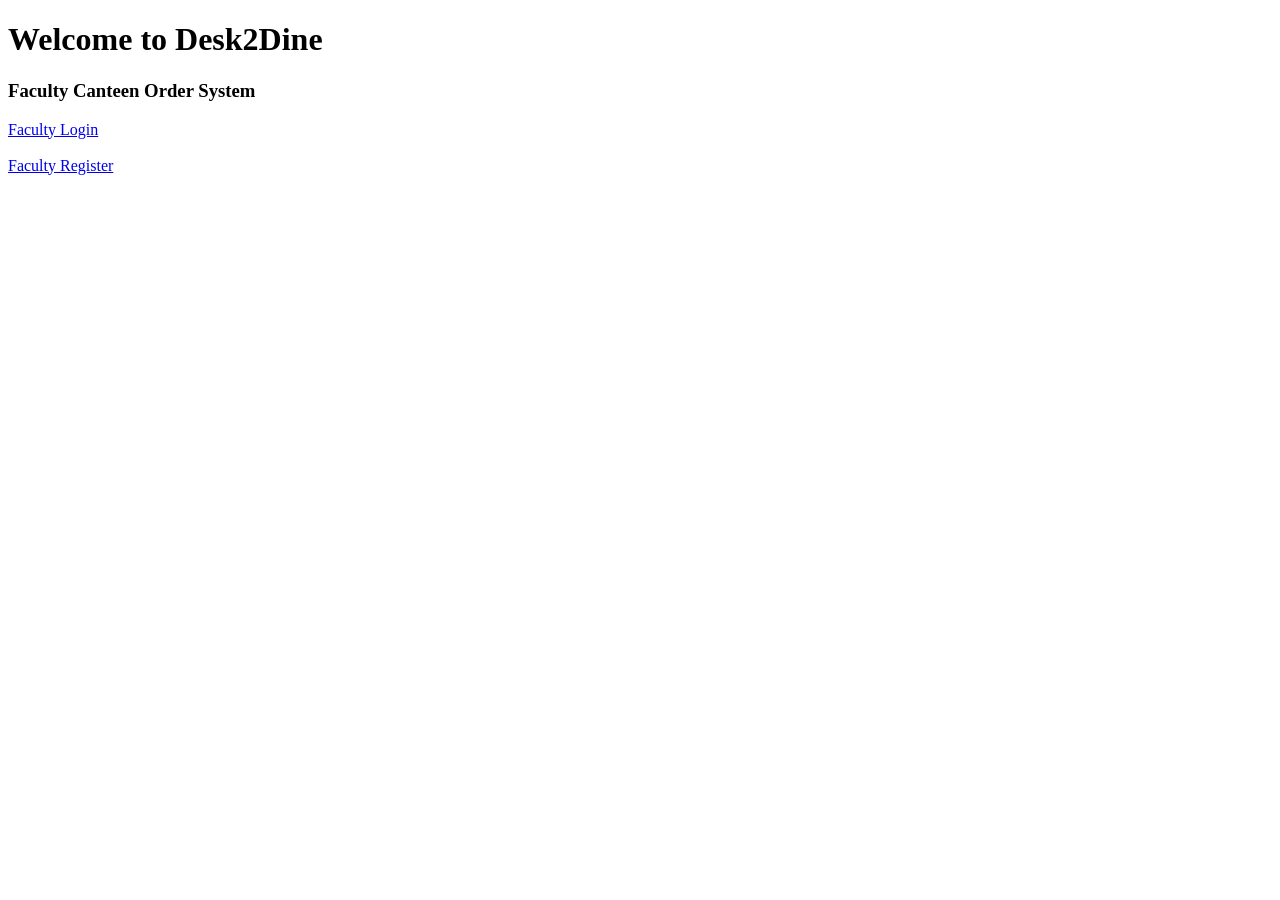
<file: desk2dine/src/main/resources/templates/index.html>
<!DOCTYPE html>
<html>

<head>

<meta charset="UTF-8">

<title>Desk2Dine</title>

</head>

<body>

<h1>Welcome to Desk2Dine</h1>

<h3>Faculty Canteen Order System</h3>

<a href="/faculty/login">Faculty Login</a>

<br><br>

<a href="/faculty/register">Faculty Register</a>

</body>

</html>
</file>
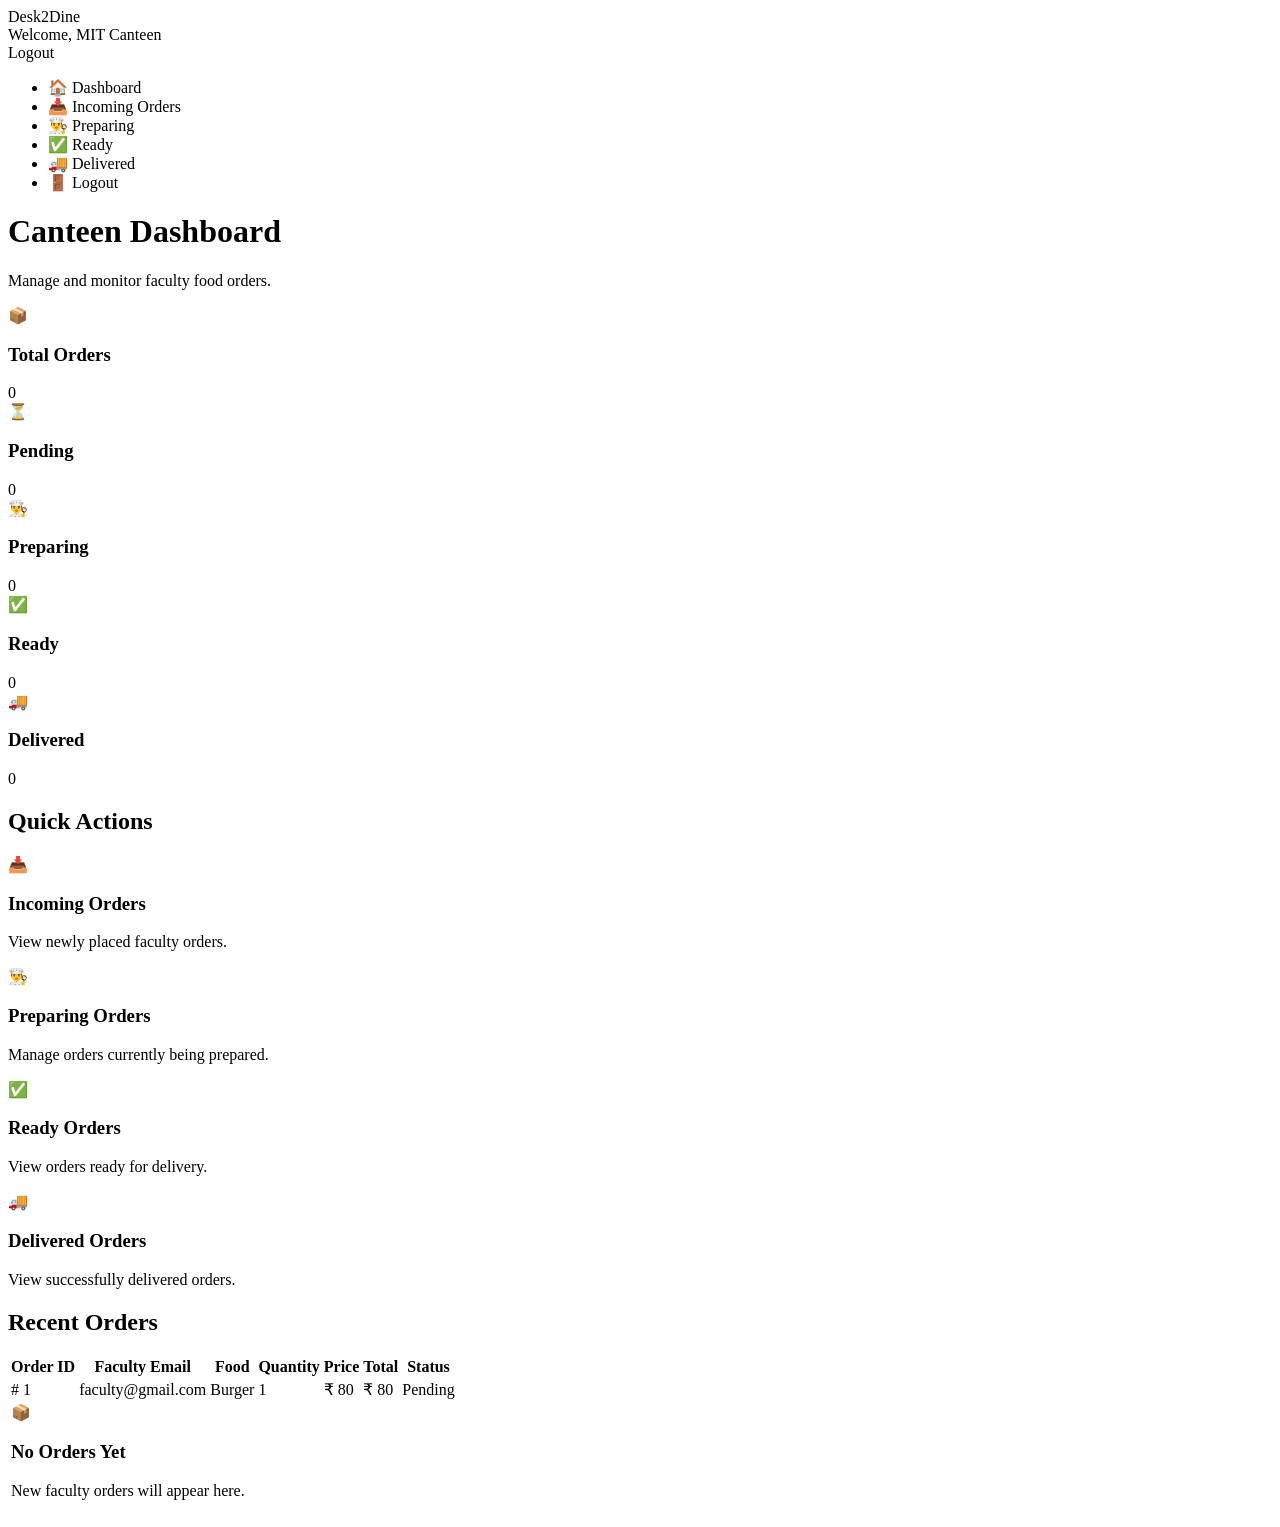
<file: desk2dine/src/main/resources/templates/canteen/canteen-dashboard.html>
<!DOCTYPE html>
<html lang="en"
      xmlns:th="http://www.thymeleaf.org">

<head>

    <meta charset="UTF-8">

    <meta name="viewport"
          content="width=device-width, initial-scale=1.0">

    <title>Canteen Dashboard | Desk2Dine</title>


    <!-- =====================================================
         GOOGLE FONT
    ====================================================== -->

    <link rel="preconnect"
          href="https://fonts.googleapis.com">

    <link rel="preconnect"
          href="https://fonts.gstatic.com"
          crossorigin>

    <link href="https://fonts.googleapis.com/css2?family=Poppins:wght@400;500;600;700&display=swap"
          rel="stylesheet">


    <!-- =====================================================
         CANTEEN DASHBOARD CSS
    ====================================================== -->

    <link rel="stylesheet"
          th:href="@{/css/canteen/canteen-dashboard.css}">

</head>


<body>


<!-- =====================================================
     NAVBAR
====================================================== -->

<nav class="navbar">


    <!-- LOGO -->

    <div class="logo">

        Desk<span>2Dine</span>

    </div>


    <!-- RIGHT SIDE -->

    <div class="nav-right">


        <!-- CANTEEN NAME -->

        <div class="canteen-name">

            Welcome,

            <span th:text="${canteen.name}">
                MIT Canteen
            </span>

        </div>


        <!-- LOGOUT -->

        <a th:href="@{/canteen/logout}"
           class="logout-btn">

            Logout

        </a>

    </div>

</nav>



<!-- =====================================================
     SIDEBAR
====================================================== -->

<aside class="sidebar">


    <ul>


        <!-- =================================================
             DASHBOARD
        ================================================== -->

        <li>

            <a th:href="@{/canteen/dashboard}"
               class="active">

                🏠 Dashboard

            </a>

        </li>



        <!-- =================================================
             INCOMING ORDERS
        ================================================== -->

        <li>

            <a th:href="@{/canteen/incoming-orders}">

                📥 Incoming Orders

            </a>

        </li>



        <!-- =================================================
             PREPARING
        ================================================== -->

        <li>

            <a th:href="@{/canteen/preparing}">

                👨‍🍳 Preparing

            </a>

        </li>



        <!-- =================================================
             READY
        ================================================== -->

        <li>

            <a th:href="@{/canteen/ready}">

                ✅ Ready

            </a>

        </li>



        <!-- =================================================
             DELIVERED
        ================================================== -->

        <li>

            <a th:href="@{/canteen/delivered}">

                🚚 Delivered

            </a>

        </li>



        <!-- =================================================
             LOGOUT
        ================================================== -->

        <li>

            <a th:href="@{/canteen/logout}">

                🚪 Logout

            </a>

        </li>


    </ul>

</aside>



<!-- =====================================================
     MAIN CONTENT
====================================================== -->

<main class="main-content">


    <!-- =================================================
         PAGE HEADING
    ================================================== -->

    <h1>

        Canteen Dashboard

    </h1>


    <p class="subtitle">

        Manage and monitor faculty food orders.

    </p>



    <!-- =================================================
         STATISTICS CARDS
    ================================================== -->

    <div class="dashboard-cards">


        <!-- =================================================
             TOTAL ORDERS
        ================================================== -->

        <div class="stat-card">


            <div class="stat-icon">

                📦

            </div>


            <h3>

                Total Orders

            </h3>


            <div class="number"
                 th:text="${totalOrders}">

                0

            </div>


        </div>



        <!-- =================================================
             PENDING ORDERS
        ================================================== -->

        <div class="stat-card">


            <div class="stat-icon">

                ⏳

            </div>


            <h3>

                Pending

            </h3>


            <div class="number"
                 th:text="${pendingOrders}">

                0

            </div>


        </div>



        <!-- =================================================
             PREPARING ORDERS
        ================================================== -->

        <div class="stat-card">


            <div class="stat-icon">

                👨‍🍳

            </div>


            <h3>

                Preparing

            </h3>


            <div class="number"
                 th:text="${preparingOrders}">

                0

            </div>


        </div>



        <!-- =================================================
             READY ORDERS
        ================================================== -->

        <div class="stat-card">


            <div class="stat-icon">

                ✅

            </div>


            <h3>

                Ready

            </h3>


            <div class="number"
                 th:text="${readyOrders}">

                0

            </div>


        </div>



        <!-- =================================================
             DELIVERED ORDERS
        ================================================== -->

        <div class="stat-card">


            <div class="stat-icon">

                🚚

            </div>


            <h3>

                Delivered

            </h3>


            <div class="number"
                 th:text="${deliveredOrders}">

                0

            </div>


        </div>


    </div>



    <!-- =====================================================
         QUICK ACTIONS
    ====================================================== -->

    <section class="dashboard-section">


        <h2>

            Quick Actions

        </h2>



        <div class="quick-actions">


            <!-- =================================================
                 INCOMING ORDERS
            ================================================== -->

            <a th:href="@{/canteen/incoming-orders}"
               class="action-card">


                <div class="icon">

                    📥

                </div>


                <h3>

                    Incoming Orders

                </h3>


                <p>

                    View newly placed faculty orders.

                </p>


            </a>



            <!-- =================================================
                 PREPARING ORDERS
            ================================================== -->

            <a th:href="@{/canteen/preparing}"
               class="action-card">


                <div class="icon">

                    👨‍🍳

                </div>


                <h3>

                    Preparing Orders

                </h3>


                <p>

                    Manage orders currently being prepared.

                </p>


            </a>



            <!-- =================================================
                 READY ORDERS
            ================================================== -->

            <a th:href="@{/canteen/ready}"
               class="action-card">


                <div class="icon">

                    ✅

                </div>


                <h3>

                    Ready Orders

                </h3>


                <p>

                    View orders ready for delivery.

                </p>


            </a>



            <!-- =================================================
                 DELIVERED ORDERS
            ================================================== -->

            <a th:href="@{/canteen/delivered}"
               class="action-card">


                <div class="icon">

                    🚚

                </div>


                <h3>

                    Delivered Orders

                </h3>


                <p>

                    View successfully delivered orders.

                </p>


            </a>


        </div>

    </section>



    <!-- =====================================================
         RECENT ORDERS
    ====================================================== -->

    <section class="dashboard-section">


        <h2>

            Recent Orders

        </h2>



        <div class="table-container">


            <table class="order-table">


                <!-- =================================================
                     TABLE HEADER
                ================================================== -->

                <thead>

                <tr>


                    <th>

                        Order ID

                    </th>


                    <th>

                        Faculty Email

                    </th>


                    <th>

                        Food

                    </th>


                    <th>

                        Quantity

                    </th>


                    <th>

                        Price

                    </th>


                    <th>

                        Total

                    </th>


                    <th>

                        Status

                    </th>


                </tr>

                </thead>



                <!-- =================================================
                     TABLE BODY
                ================================================== -->

                <tbody>


                <!-- =================================================
                     ORDER LIST
                ================================================== -->

                <tr th:each="order : ${orderList}">


                    <!-- ORDER ID -->

                    <td>

                        #

                        <span th:text="${order.orderId}">

                            1

                        </span>

                    </td>



                    <!-- FACULTY EMAIL -->

                    <td th:text="${order.facultyEmail}">

                        faculty@gmail.com

                    </td>



                    <!-- FOOD NAME -->

                    <td th:text="${order.foodName}">

                        Burger

                    </td>



                    <!-- QUANTITY -->

                    <td th:text="${order.quantity}">

                        1

                    </td>



                    <!-- PRICE -->

                    <td>

                        ₹

                        <span th:text="${order.price}">

                            80

                        </span>

                    </td>



                    <!-- TOTAL -->

                    <td>

                        ₹

                        <span th:text="${order.total}">

                            80

                        </span>

                    </td>



                    <!-- STATUS -->

                    <td>


                        <span class="status"


                              th:classappend="${

                              order.status == 'Pending'

                              ? ' pending'


                              : order.status == 'Preparing'

                              ? ' preparing'


                              : order.status == 'Ready'

                              ? ' ready'


                              : order.status == 'Delivered'

                              ? ' delivered'


                              : order.status == 'Completed'

                              ? ' completed'


                              : ''

                              }"


                              th:text="${order.status}">

                            Pending

                        </span>


                    </td>


                </tr>



                <!-- =================================================
                     EMPTY ORDER STATE
                ================================================== -->

                <tr th:if="${#lists.isEmpty(orderList)}">


                    <td colspan="7">


                        <div class="empty-state">


                            <div class="empty-icon">

                                📦

                            </div>


                            <h3>

                                No Orders Yet

                            </h3>


                            <p>

                                New faculty orders will appear here.

                            </p>


                        </div>


                    </td>


                </tr>


                </tbody>


            </table>


        </div>


    </section>



</main>


</body>

</html>
</file>
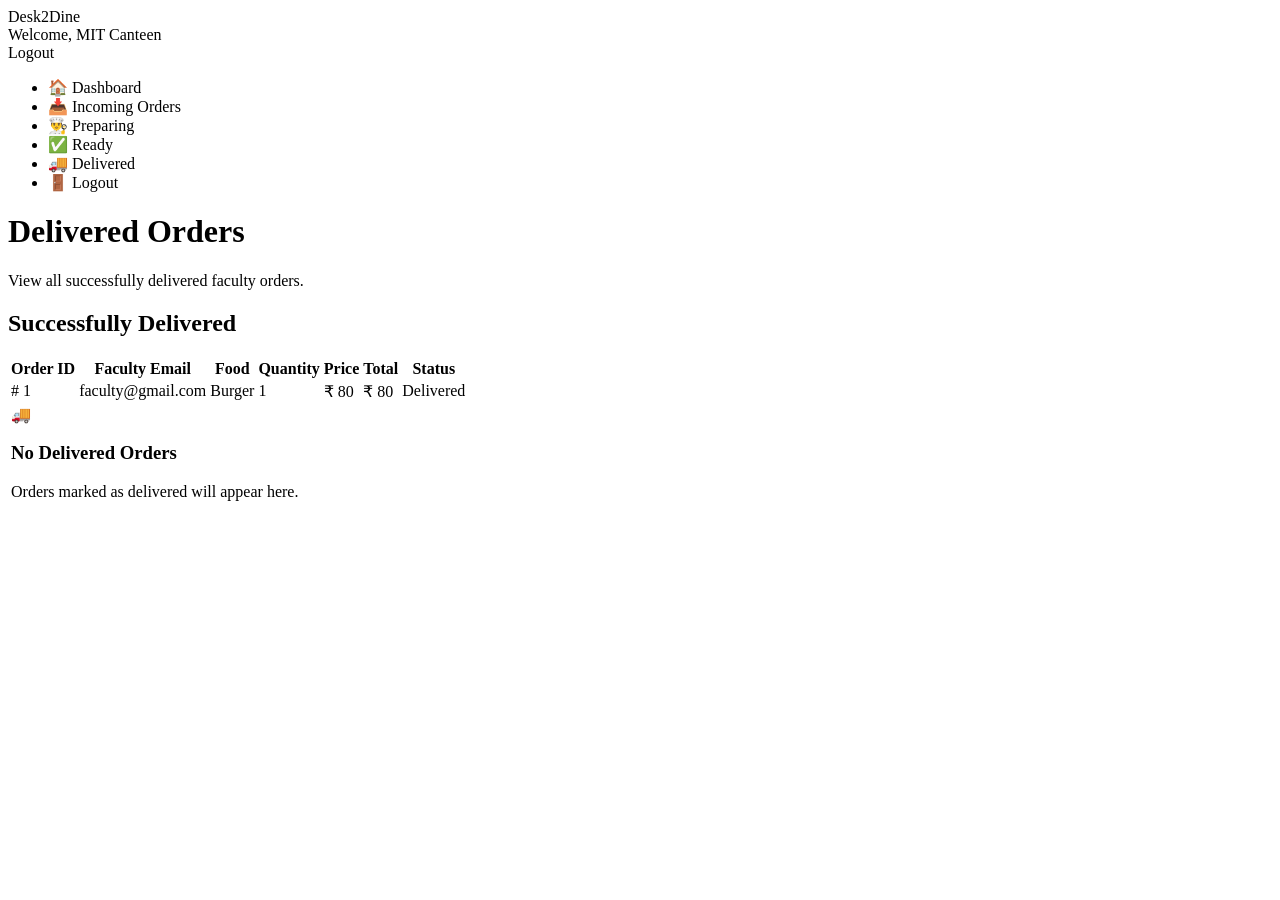
<file: desk2dine/src/main/resources/templates/canteen/canteen-delivered.html>
<!DOCTYPE html>
<html lang="en"
      xmlns:th="http://www.thymeleaf.org">

<head>

    <meta charset="UTF-8">

    <meta name="viewport"
          content="width=device-width, initial-scale=1.0">

    <title>Delivered Orders | Desk2Dine</title>


    <!-- Google Font -->

    <link rel="preconnect"
          href="https://fonts.googleapis.com">

    <link rel="preconnect"
          href="https://fonts.gstatic.com"
          crossorigin>

    <link href="https://fonts.googleapis.com/css2?family=Poppins:wght@400;500;600;700&display=swap"
          rel="stylesheet">


    <!-- Dashboard CSS -->

    <link rel="stylesheet"
          th:href="@{/css/canteen/canteen-dashboard.css}">

</head>


<body>


<!-- =====================================================
     NAVBAR
===================================================== -->

<nav class="navbar">

    <div class="logo">

        Desk<span>2Dine</span>

    </div>


    <div class="nav-right">

        <div class="canteen-name">

            Welcome,

            <span th:text="${canteen.name}">
                MIT Canteen
            </span>

        </div>


        <a th:href="@{/canteen/logout}"
           class="logout-btn">

            Logout

        </a>

    </div>

</nav>



<!-- =====================================================
     SIDEBAR
===================================================== -->

<aside class="sidebar">

    <ul>


        <!-- Dashboard -->

        <li>

            <a th:href="@{/canteen/dashboard}">

                🏠 Dashboard

            </a>

        </li>



        <!-- Incoming Orders -->

        <li>

            <a th:href="@{/canteen/incoming-orders}">

                📥 Incoming Orders

            </a>

        </li>



        <!-- Preparing -->

        <li>

            <a th:href="@{/canteen/preparing}">

                👨‍🍳 Preparing

            </a>

        </li>



        <!-- Ready -->

        <li>

            <a th:href="@{/canteen/ready}">

                ✅ Ready

            </a>

        </li>



        <!-- Delivered -->

        <li>

            <a th:href="@{/canteen/delivered}"
               class="active">

                🚚 Delivered

            </a>

        </li>



        <!-- Logout -->

        <li>

            <a th:href="@{/canteen/logout}">

                🚪 Logout

            </a>

        </li>


    </ul>

</aside>



<!-- =====================================================
     MAIN CONTENT
===================================================== -->

<main class="main-content">


    <!-- Page Heading -->

    <h1>

        Delivered Orders

    </h1>


    <p class="subtitle">

        View all successfully delivered faculty orders.

    </p>



    <!-- =================================================
         DELIVERED ORDERS SECTION
    ================================================== -->

    <section class="dashboard-section">


        <h2>

            Successfully Delivered

        </h2>



        <!-- Table -->

        <div class="table-container">


            <table class="order-table">


                <!-- ================= HEADER ================= -->

                <thead>

                <tr>

                    <th>
                        Order ID
                    </th>

                    <th>
                        Faculty Email
                    </th>

                    <th>
                        Food
                    </th>

                    <th>
                        Quantity
                    </th>

                    <th>
                        Price
                    </th>

                    <th>
                        Total
                    </th>

                    <th>
                        Status
                    </th>

                </tr>

                </thead>



                <!-- ================= BODY ================= -->

                <tbody>


                <!-- =================================================
                     DELIVERED ORDERS
                ================================================== -->

                <tr th:each="order : ${orderList}">


                    <!-- Order ID -->

                    <td>

                        #

                        <span th:text="${order.orderId}">

                            1

                        </span>

                    </td>



                    <!-- Faculty Email -->

                    <td th:text="${order.facultyEmail}">

                        faculty@gmail.com

                    </td>



                    <!-- Food -->

                    <td th:text="${order.foodName}">

                        Burger

                    </td>



                    <!-- Quantity -->

                    <td th:text="${order.quantity}">

                        1

                    </td>



                    <!-- Price -->

                    <td>

                        ₹

                        <span th:text="${order.price}">

                            80

                        </span>

                    </td>



                    <!-- Total -->

                    <td>

                        ₹

                        <span th:text="${order.total}">

                            80

                        </span>

                    </td>



                    <!-- Status -->

                    <td>

                        <span class="status delivered"
                              th:text="${order.status}">

                            Delivered

                        </span>

                    </td>


                </tr>



                <!-- =================================================
                     EMPTY STATE
                ================================================== -->

                <tr th:if="${#lists.isEmpty(orderList)}">


                    <td colspan="7">


                        <div class="empty-state">


                            <div class="empty-icon">

                                🚚

                            </div>


                            <h3>

                                No Delivered Orders

                            </h3>


                            <p>

                                Orders marked as delivered will appear here.

                            </p>


                        </div>


                    </td>


                </tr>


                </tbody>


            </table>


        </div>


    </section>


</main>


</body>

</html>
</file>
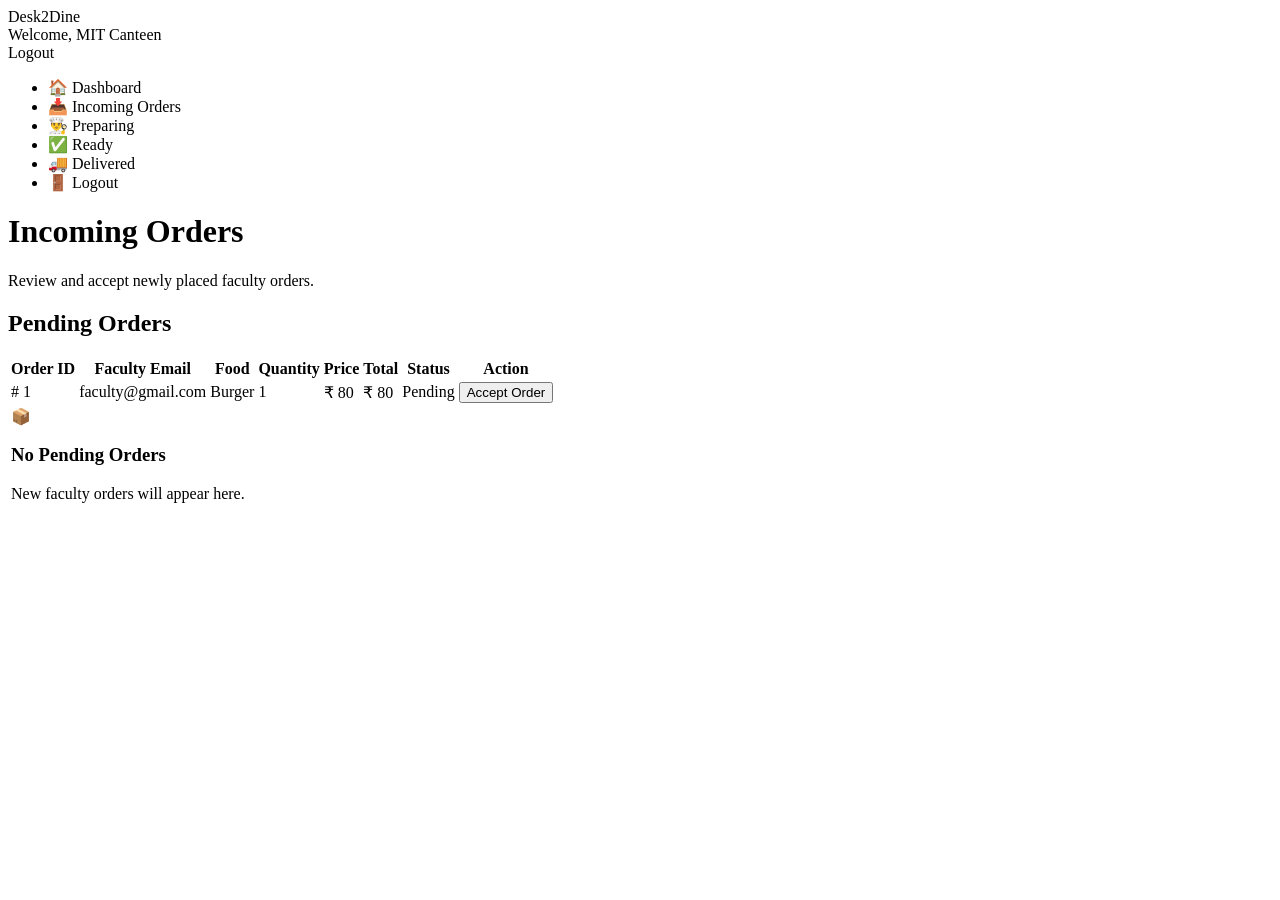
<file: desk2dine/src/main/resources/templates/canteen/canteen-incoming-orders.html>
<!DOCTYPE html>
<html lang="en"
      xmlns:th="http://www.thymeleaf.org">

<head>

    <meta charset="UTF-8">

    <meta name="viewport"
          content="width=device-width, initial-scale=1.0">

    <title>Incoming Orders | Desk2Dine</title>


    <!-- Google Font -->

    <link rel="preconnect"
          href="https://fonts.googleapis.com">

    <link rel="preconnect"
          href="https://fonts.gstatic.com"
          crossorigin>

    <link href="https://fonts.googleapis.com/css2?family=Poppins:wght@400;500;600;700&display=swap"
          rel="stylesheet">


    <!-- Dashboard CSS -->

    <link rel="stylesheet"
          th:href="@{/css/canteen/canteen-dashboard.css}">

</head>


<body>


<!-- =====================================================
     NAVBAR
===================================================== -->

<nav class="navbar">

    <!-- LOGO -->

    <div class="logo">

        Desk<span>2Dine</span>

    </div>


    <!-- RIGHT SIDE -->

    <div class="nav-right">

        <div class="canteen-name">

            Welcome,

            <span th:text="${canteen.name}">
                MIT Canteen
            </span>

        </div>


        <a th:href="@{/canteen/logout}"
           class="logout-btn">

            Logout

        </a>

    </div>

</nav>



<!-- =====================================================
     SIDEBAR
===================================================== -->

<aside class="sidebar">

    <ul>


        <!-- DASHBOARD -->

        <li>

            <a th:href="@{/canteen/dashboard}">

                🏠 Dashboard

            </a>

        </li>



        <!-- INCOMING ORDERS -->

        <li>

            <a th:href="@{/canteen/incoming-orders}"
               class="active">

                📥 Incoming Orders

            </a>

        </li>



        <!-- PREPARING -->

        <li>

            <a th:href="@{/canteen/preparing}">

                👨‍🍳 Preparing

            </a>

        </li>



        <!-- READY -->

        <li>

            <a th:href="@{/canteen/ready}">

                ✅ Ready

            </a>

        </li>



        <!-- DELIVERED -->

        <li>

            <a th:href="@{/canteen/delivered}">

                🚚 Delivered

            </a>

        </li>



        <!-- LOGOUT -->

        <li>

            <a th:href="@{/canteen/logout}">

                🚪 Logout

            </a>

        </li>


    </ul>

</aside>



<!-- =====================================================
     MAIN CONTENT
===================================================== -->

<main class="main-content">


    <!-- PAGE HEADING -->

    <h1>

        Incoming Orders

    </h1>


    <p class="subtitle">

        Review and accept newly placed faculty orders.

    </p>



    <!-- =================================================
         PENDING ORDERS SECTION
    ================================================== -->

    <section class="dashboard-section">


        <h2>

            Pending Orders

        </h2>



        <!-- =================================================
             TABLE
        ================================================== -->

        <div class="table-container">


            <table class="order-table">


                <!-- TABLE HEADER -->

                <thead>

                <tr>

                    <th>
                        Order ID
                    </th>

                    <th>
                        Faculty Email
                    </th>

                    <th>
                        Food
                    </th>

                    <th>
                        Quantity
                    </th>

                    <th>
                        Price
                    </th>

                    <th>
                        Total
                    </th>

                    <th>
                        Status
                    </th>

                    <th>
                        Action
                    </th>

                </tr>

                </thead>



                <!-- TABLE BODY -->

                <tbody>


                <!-- =================================================
                     ORDER ROW
                ================================================== -->

                <tr th:each="order : ${orderList}">


                    <!-- ORDER ID -->

                    <td>

                        #

                        <span th:text="${order.orderId}">

                            1

                        </span>

                    </td>



                    <!-- FACULTY EMAIL -->

                    <td th:text="${order.facultyEmail}">

                        faculty@gmail.com

                    </td>



                    <!-- FOOD -->

                    <td th:text="${order.foodName}">

                        Burger

                    </td>



                    <!-- QUANTITY -->

                    <td th:text="${order.quantity}">

                        1

                    </td>



                    <!-- PRICE -->

                    <td>

                        ₹

                        <span th:text="${order.price}">

                            80

                        </span>

                    </td>



                    <!-- TOTAL -->

                    <td>

                        ₹

                        <span th:text="${order.total}">

                            80

                        </span>

                    </td>



                    <!-- STATUS -->

                    <td>

                        <span class="status pending"
                              th:text="${order.status}">

                            Pending

                        </span>

                    </td>



                    <!-- ACTION -->

                    <td>


                        <!--
                            Pending Order
                            ↓
                            Accept Order
                            ↓
                            Preparing
                        -->

                        <form th:if="${order.status == 'Pending'}"
                              th:action="@{/canteen/update-status}"
                              method="post">


                            <!-- ORDER ID -->

                            <input type="hidden"
                                   name="orderId"
                                   th:value="${order.orderId}">


                            <!-- NEW STATUS -->

                            <input type="hidden"
                                   name="status"
                                   value="Preparing">


                            <!-- ACCEPT BUTTON -->

                            <button type="submit"
                                    class="primary-btn">

                                Accept Order

                            </button>


                        </form>


                    </td>


                </tr>



                <!-- =================================================
                     EMPTY STATE
                ================================================== -->

                <tr th:if="${#lists.isEmpty(orderList)}">


                    <td colspan="8">


                        <div class="empty-state">


                            <div class="empty-icon">

                                📦

                            </div>


                            <h3>

                                No Pending Orders

                            </h3>


                            <p>

                                New faculty orders will appear here.

                            </p>


                        </div>


                    </td>


                </tr>


                </tbody>


            </table>


        </div>


    </section>


</main>



</body>

</html>
</file>
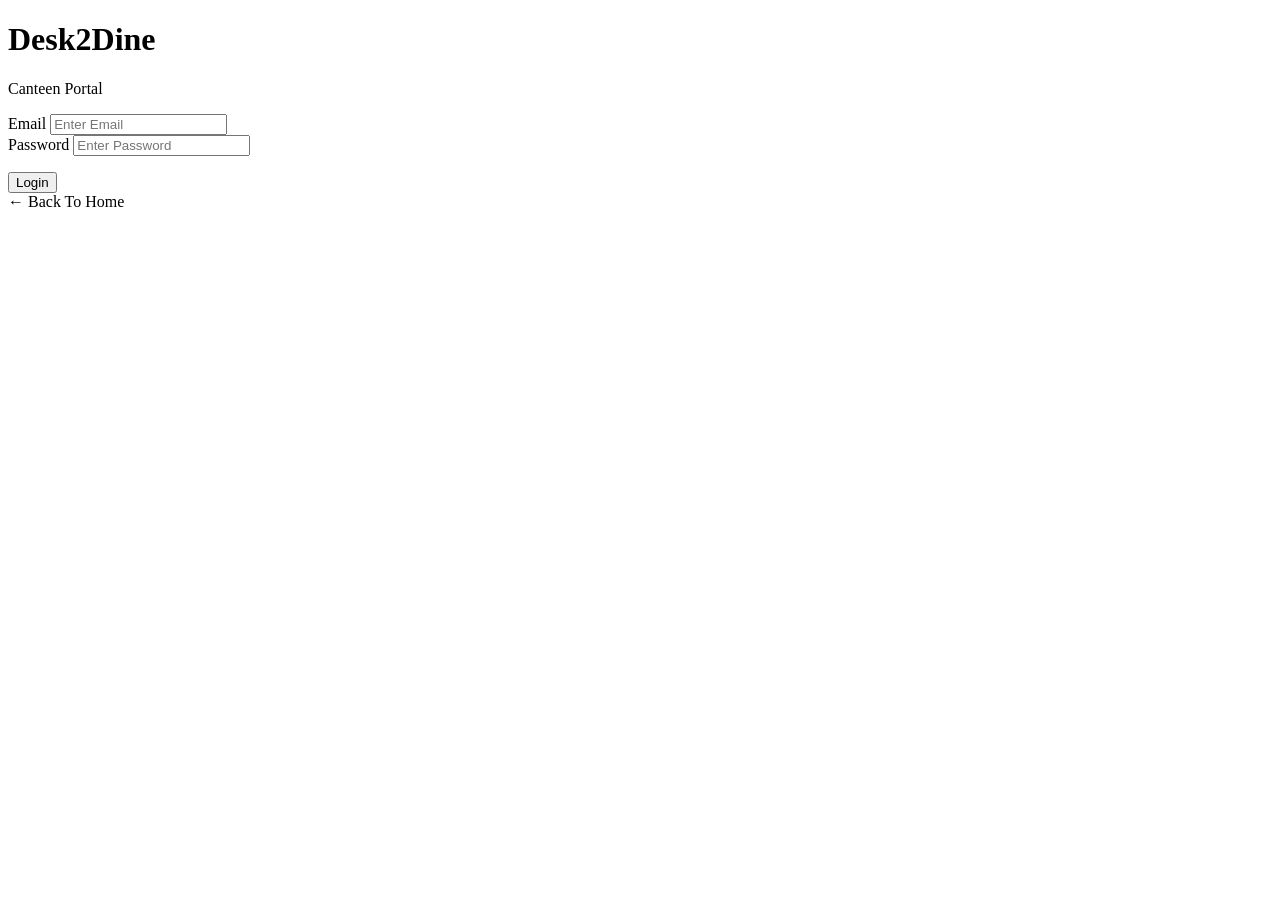
<file: desk2dine/src/main/resources/templates/canteen/canteen-login.html>
<!DOCTYPE html>
<html lang="en" xmlns:th="http://www.thymeleaf.org">

<head>

    <meta charset="UTF-8">

    <meta name="viewport" content="width=device-width, initial-scale=1.0">

    <title>Canteen Login | Desk2Dine</title>

    <link rel="stylesheet" th:href="@{/css/canteen/canteen-login.css}">

</head>

<body>

<div class="login-container">

    <div class="login-box">

        <div class="logo">

            <h1>Desk2Dine</h1>

            <p>Canteen Portal</p>

        </div>

        <form th:action="@{/canteen/login}" method="post">

            <div class="input-group">

                <label>Email</label>

                <input
                        type="email"
                        name="email"
                        placeholder="Enter Email"
                        required>

            </div>

            <div class="input-group">

                <label>Password</label>

                <input
                        type="password"
                        name="password"
                        placeholder="Enter Password"
                        required>

            </div>

            <div class="error" th:if="${error}">

                <p th:text="${error}"></p>

            </div>

            <button type="submit">

                Login

            </button>

        </form>

        <div class="footer">

            <a th:href="@{/}">

                ← Back To Home

            </a>

        </div>

    </div>

</div>

</body>

</html>
</file>
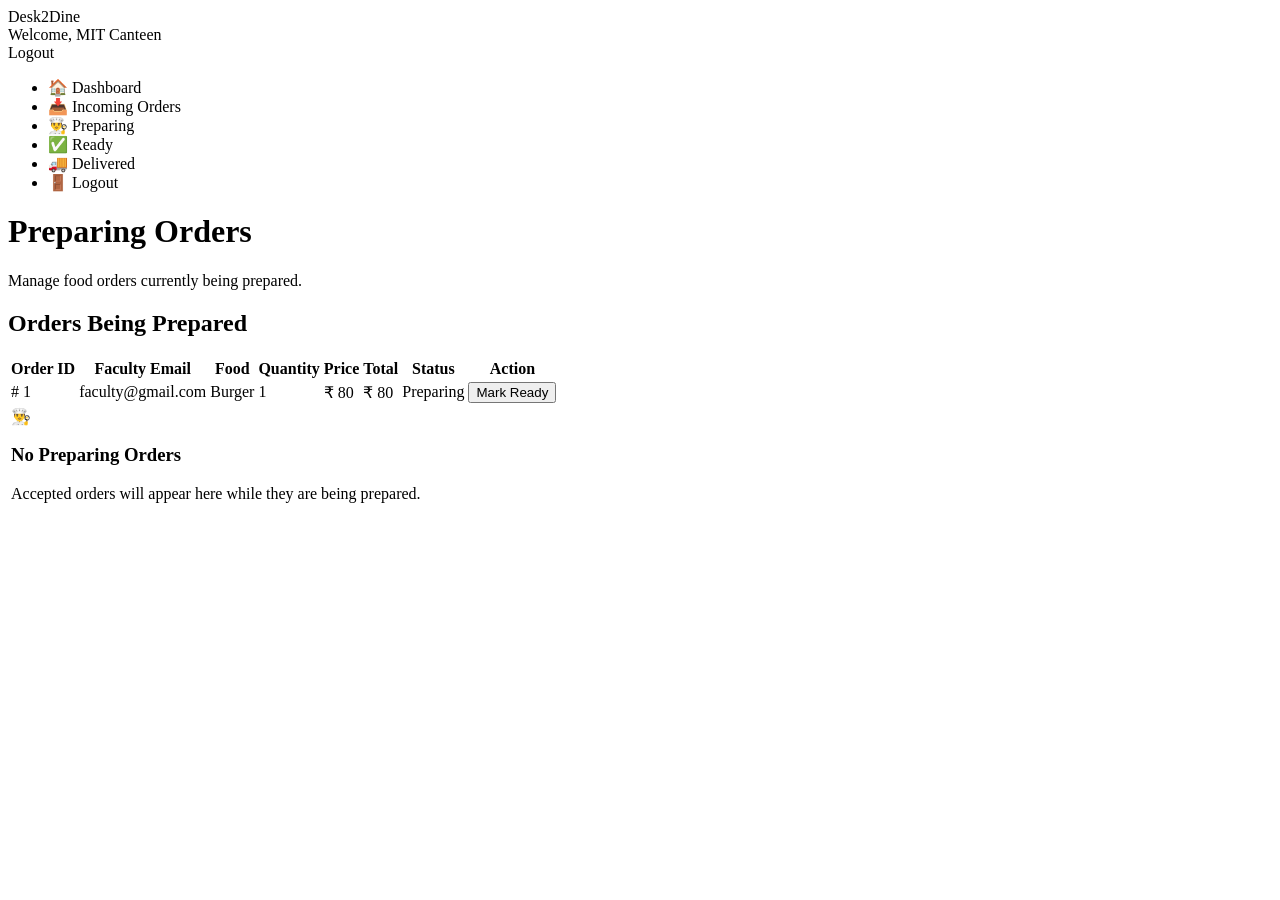
<file: desk2dine/src/main/resources/templates/canteen/canteen-preparing.html>
<!DOCTYPE html>
<html lang="en"
      xmlns:th="http://www.thymeleaf.org">

<head>

    <meta charset="UTF-8">

    <meta name="viewport"
          content="width=device-width, initial-scale=1.0">

    <title>Preparing Orders | Desk2Dine</title>

    <!-- Google Font -->
    <link rel="preconnect"
          href="https://fonts.googleapis.com">

    <link rel="preconnect"
          href="https://fonts.gstatic.com"
          crossorigin>

    <link href="https://fonts.googleapis.com/css2?family=Poppins:wght@400;500;600;700&display=swap"
          rel="stylesheet">

    <!-- Dashboard CSS -->
    <link rel="stylesheet"
          th:href="@{/css/canteen/canteen-dashboard.css}">

</head>


<body>


<!-- =====================================================
     NAVBAR
===================================================== -->

<nav class="navbar">

    <div class="logo">

        Desk<span>2Dine</span>

    </div>


    <div class="nav-right">

        <div class="canteen-name">

            Welcome,

            <span th:text="${canteen.name}">
                MIT Canteen
            </span>

        </div>


        <a th:href="@{/canteen/logout}"
           class="logout-btn">

            Logout

        </a>

    </div>

</nav>



<!-- =====================================================
     SIDEBAR
===================================================== -->

<aside class="sidebar">

    <ul>

        <!-- Dashboard -->

        <li>

            <a th:href="@{/canteen/dashboard}">

                🏠 Dashboard

            </a>

        </li>


        <!-- Incoming -->

        <li>

            <a th:href="@{/canteen/incoming-orders}">

                📥 Incoming Orders

            </a>

        </li>


        <!-- Preparing -->

        <li>

            <a th:href="@{/canteen/preparing}"
               class="active">

                👨‍🍳 Preparing

            </a>

        </li>


        <!-- Ready -->

        <li>

            <a th:href="@{/canteen/ready}">

                ✅ Ready

            </a>

        </li>


        <!-- Delivered -->

        <li>

            <a th:href="@{/canteen/delivered}">

                🚚 Delivered

            </a>

        </li>


        <!-- Logout -->

        <li>

            <a th:href="@{/canteen/logout}">

                🚪 Logout

            </a>

        </li>

    </ul>

</aside>



<!-- =====================================================
     MAIN CONTENT
===================================================== -->

<main class="main-content">


    <!-- PAGE HEADER -->

    <h1>

        Preparing Orders

    </h1>


    <p class="subtitle">

        Manage food orders currently being prepared.

    </p>



    <!-- =================================================
         PREPARING ORDERS
    ================================================== -->

    <section class="dashboard-section">


        <h2>

            Orders Being Prepared

        </h2>


        <div class="table-container">


            <table class="order-table">


                <!-- TABLE HEADER -->

                <thead>

                <tr>

                    <th>
                        Order ID
                    </th>

                    <th>
                        Faculty Email
                    </th>

                    <th>
                        Food
                    </th>

                    <th>
                        Quantity
                    </th>

                    <th>
                        Price
                    </th>

                    <th>
                        Total
                    </th>

                    <th>
                        Status
                    </th>

                    <th>
                        Action
                    </th>

                </tr>

                </thead>



                <!-- TABLE BODY -->

                <tbody>


                <!-- =================================================
                     ORDER ROW
                ================================================== -->

                <tr th:each="order : ${orderList}">


                    <!-- ORDER ID -->

                    <td>

                        #

                        <span th:text="${order.orderId}">
                            1
                        </span>

                    </td>



                    <!-- FACULTY EMAIL -->

                    <td th:text="${order.facultyEmail}">

                        faculty@gmail.com

                    </td>



                    <!-- FOOD -->

                    <td th:text="${order.foodName}">

                        Burger

                    </td>



                    <!-- QUANTITY -->

                    <td th:text="${order.quantity}">

                        1

                    </td>



                    <!-- PRICE -->

                    <td>

                        ₹

                        <span th:text="${order.price}">

                            80

                        </span>

                    </td>



                    <!-- TOTAL -->

                    <td>

                        ₹

                        <span th:text="${order.total}">

                            80

                        </span>

                    </td>



                    <!-- STATUS -->

                    <td>

                        <span class="status preparing">

                            Preparing

                        </span>

                    </td>



                    <!-- ACTION -->

                    <td>

                        <form th:action="@{/canteen/update-status}"
                              method="post">


                            <input type="hidden"
                                   name="orderId"
                                   th:value="${order.orderId}">


                            <input type="hidden"
                                   name="status"
                                   value="Ready">


                            <button type="submit"
                                    class="primary-btn">

                                Mark Ready

                            </button>


                        </form>

                    </td>


                </tr>



                <!-- =================================================
                     EMPTY STATE
                ================================================== -->

                <tr th:if="${#lists.isEmpty(orderList)}">


                    <td colspan="8">


                        <div class="empty-state">


                            <div class="empty-icon">

                                👨‍🍳

                            </div>


                            <h3>

                                No Preparing Orders

                            </h3>


                            <p>

                                Accepted orders will appear here
                                while they are being prepared.

                            </p>


                        </div>


                    </td>


                </tr>


                </tbody>


            </table>


        </div>


    </section>


</main>


</body>

</html>
</file>
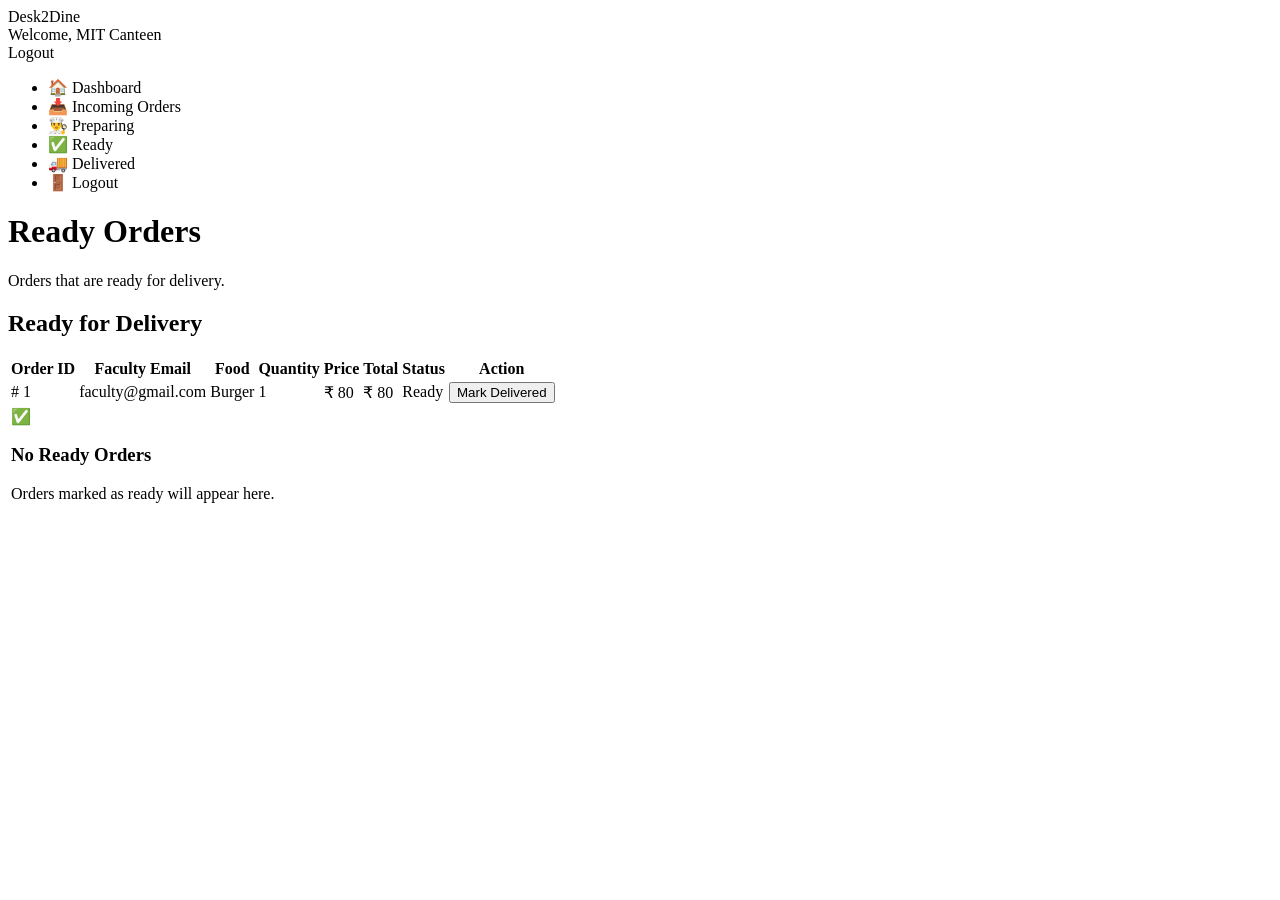
<file: desk2dine/src/main/resources/templates/canteen/canteen-ready.html>
<!DOCTYPE html>
<html lang="en"
      xmlns:th="http://www.thymeleaf.org">

<head>

    <meta charset="UTF-8">

    <meta name="viewport"
          content="width=device-width, initial-scale=1.0">

    <title>Ready Orders | Desk2Dine</title>

    <link rel="preconnect"
          href="https://fonts.googleapis.com">

    <link rel="preconnect"
          href="https://fonts.gstatic.com"
          crossorigin>

    <link href="https://fonts.googleapis.com/css2?family=Poppins:wght@400;500;600;700&display=swap"
          rel="stylesheet">

    <link rel="stylesheet"
          th:href="@{/css/canteen/canteen-dashboard.css}">

</head>

<body>

<nav class="navbar">

    <div class="logo">
        Desk<span>2Dine</span>
    </div>

    <div class="nav-right">

        <div class="canteen-name">

            Welcome,

            <span th:text="${canteen.name}">
                MIT Canteen
            </span>

        </div>

        <a th:href="@{/canteen/logout}"
           class="logout-btn">

            Logout

        </a>

    </div>

</nav>


<aside class="sidebar">

    <ul>

        <li>
            <a th:href="@{/canteen/dashboard}">
                🏠 Dashboard
            </a>
        </li>

        <li>
            <a th:href="@{/canteen/incoming-orders}">
                📥 Incoming Orders
            </a>
        </li>

        <li>
            <a th:href="@{/canteen/preparing}">
                👨‍🍳 Preparing
            </a>
        </li>

        <li>
            <a th:href="@{/canteen/ready}"
               class="active">
                ✅ Ready
            </a>
        </li>

        <li>
            <a th:href="@{/canteen/delivered}">
                🚚 Delivered
            </a>
        </li>

        <li>
            <a th:href="@{/canteen/logout}">
                🚪 Logout
            </a>
        </li>

    </ul>

</aside>


<main class="main-content">

    <h1>
        Ready Orders
    </h1>

    <p class="subtitle">
        Orders that are ready for delivery.
    </p>


    <section class="dashboard-section">

        <h2>
            Ready for Delivery
        </h2>


        <div class="table-container">

            <table class="order-table">

                <thead>

                <tr>

                    <th>Order ID</th>
                    <th>Faculty Email</th>
                    <th>Food</th>
                    <th>Quantity</th>
                    <th>Price</th>
                    <th>Total</th>
                    <th>Status</th>
                    <th>Action</th>

                </tr>

                </thead>


                <tbody>

                <tr th:each="order : ${orderList}">

                    <td>
                        #
                        <span th:text="${order.orderId}">
                            1
                        </span>
                    </td>

                    <td th:text="${order.facultyEmail}">
                        faculty@gmail.com
                    </td>

                    <td th:text="${order.foodName}">
                        Burger
                    </td>

                    <td th:text="${order.quantity}">
                        1
                    </td>

                    <td>
                        ₹
                        <span th:text="${order.price}">
                            80
                        </span>
                    </td>

                    <td>
                        ₹
                        <span th:text="${order.total}">
                            80
                        </span>
                    </td>

                    <td>

                        <span class="status ready">

                            Ready

                        </span>

                    </td>

                    <td>

                        <form th:action="@{/canteen/update-status}"
                              method="post">

                            <input type="hidden"
                                   name="orderId"
                                   th:value="${order.orderId}">

                            <input type="hidden"
                                   name="status"
                                   value="Delivered">

                            <button type="submit"
                                    class="primary-btn">

                                Mark Delivered

                            </button>

                        </form>

                    </td>

                </tr>


                <tr th:if="${#lists.isEmpty(orderList)}">

                    <td colspan="8">

                        <div class="empty-state">

                            <div class="empty-icon">
                                ✅
                            </div>

                            <h3>
                                No Ready Orders
                            </h3>

                            <p>
                                Orders marked as ready will appear here.
                            </p>

                        </div>

                    </td>

                </tr>

                </tbody>

            </table>

        </div>

    </section>

</main>

</body>

</html>
</file>
